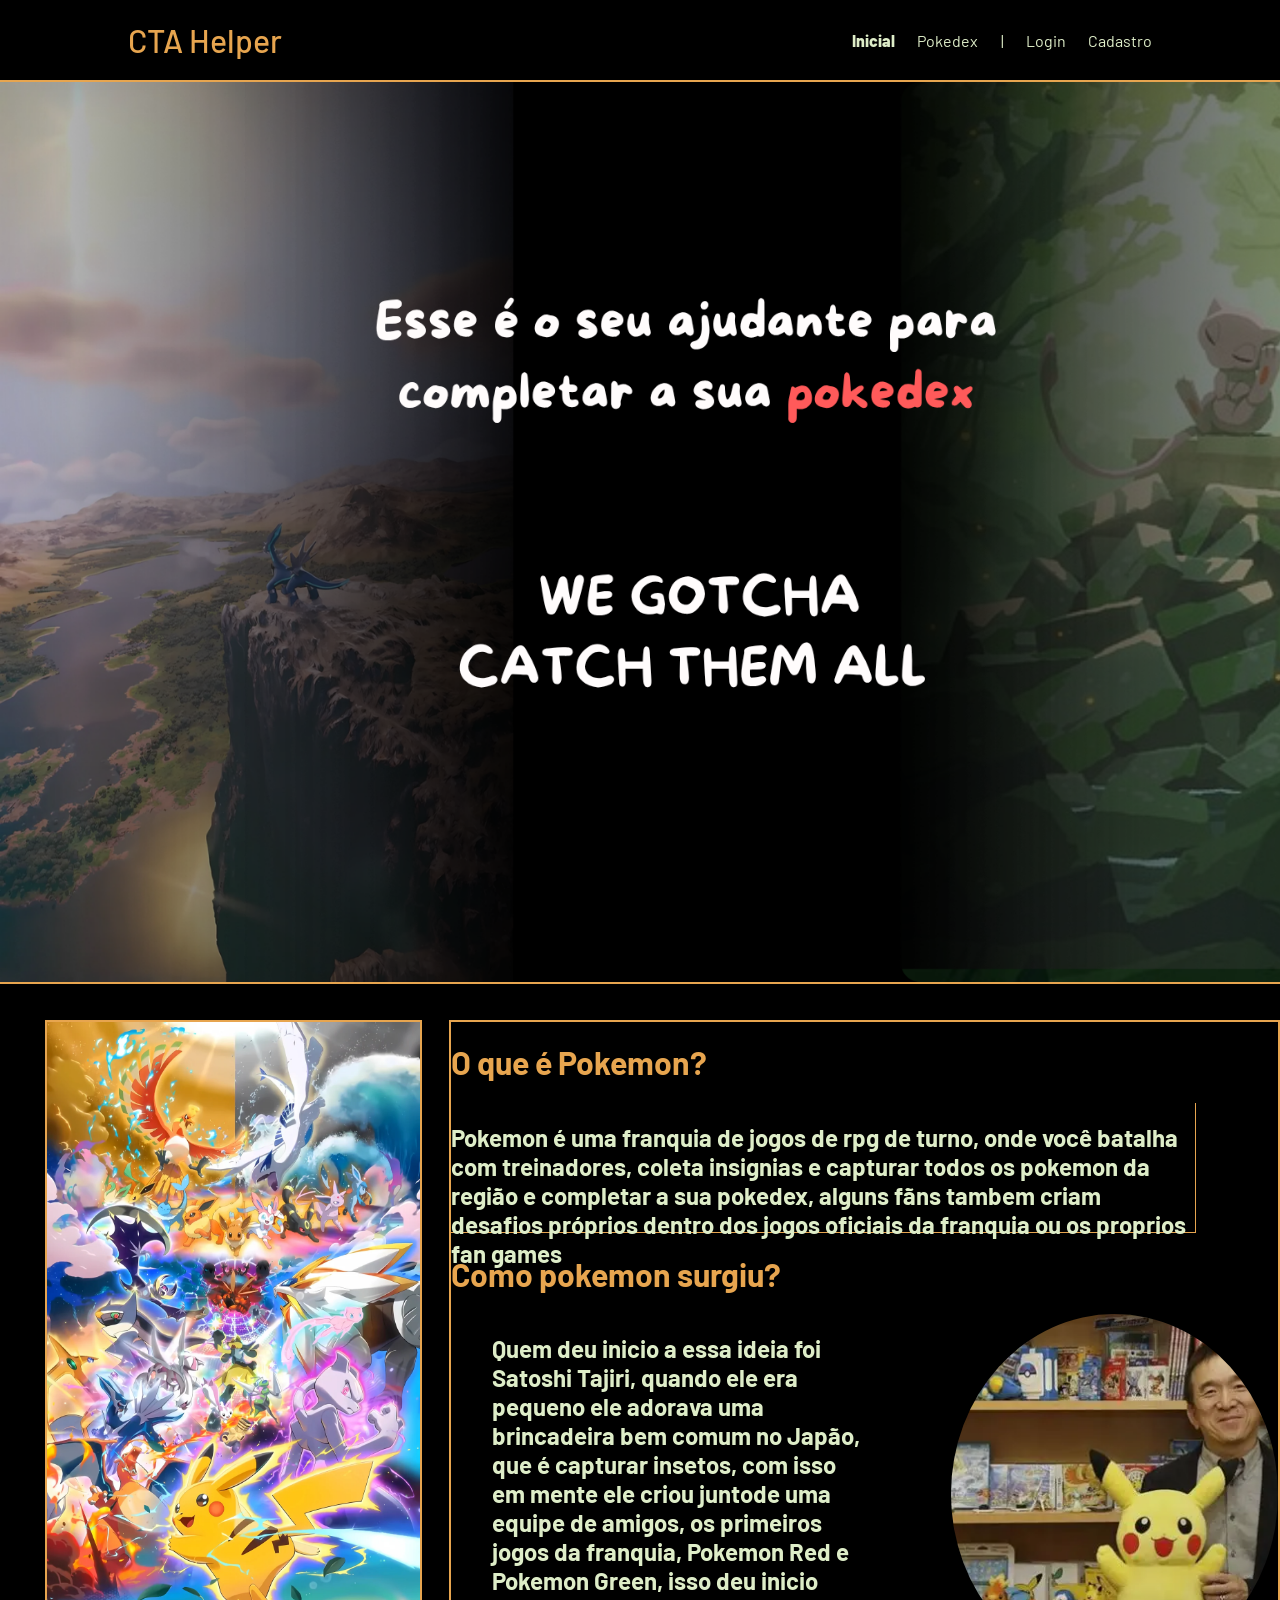
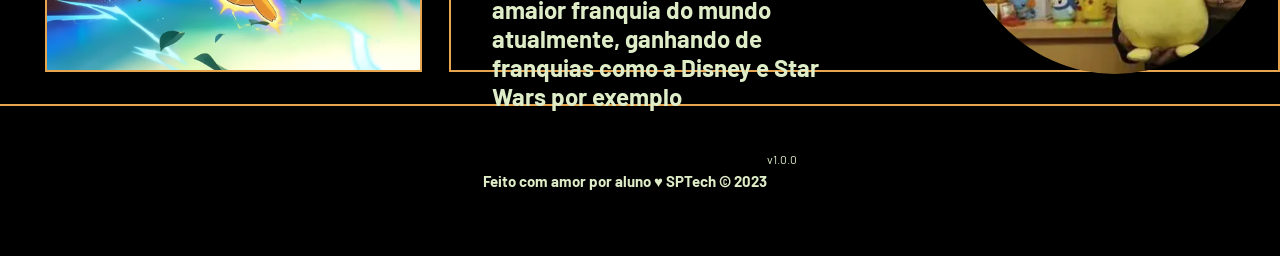
<file: Projeto-individual/web-data-viz-main/public/index.html>
<!DOCTYPE html>
<html lang="en">

<head>
    <meta charset="UTF-8">
    <meta http-equiv="X-UA-Compatible" content="IE=edge">
    <meta name="viewport" content="width=device-width, initial-scale=1.0">

    <title>CTA Helper | Página Inicial</title>

    <script src="./js/sessao.js"></script>

    <link rel="stylesheet" href="./css/estilo.css">
    <link rel="icon" href="./assets/icon/favicon2.ico">
    <link rel="preconnect" href="https://fonts.gstatic.com">
</head>

<body>
    <div class="header">
      <div class="container">
        <h1 class="titulo">CTA Helper</h1>
        <ul class="navbar">
          <li class="agora">
            <a href="#">Inicial</a>
          </li>
          <li>
            <a href="simulador.html">Pokedex</a>
          </li>
          <li>|</li>
          <li>
            <a href="login.html">Login</a>
          </li>
          <li>
            <a href="cadastro.html">Cadastro</a>
          </li>
        </ul>
      </div>
    </div>
  
    <div class="banner"></div>
  
    <div class="pok-info">
      <div class="pok-info-img">
        <img src="./assets/imgs/index2.png" alt="">
      </div>
      <div class="pok-info-content">
        <h1>O que é Pokemon?</h1>
        <div class="pok-info-content-1">
          <h2>Pokemon é uma franquia de jogos de rpg de turno, onde você batalha com treinadores, coleta insignias e capturar todos os pokemon da região e completar a sua pokedex, alguns fãns tambem criam desafios próprios dentro dos jogos oficiais da franquia ou os proprios fan games</h2>
        </div>
        <h1>Como pokemon surgiu?</h1>
        <div class="howtosurged-pokemon">
        <div class="pok-info-content-2">
        <h2>Quem deu inicio a essa ideia foi Satoshi Tajiri, quando ele era pequeno ele adorava uma brincadeira bem comum no Japão, que é capturar insetos, com isso em mente ele criou juntode uma equipe de amigos, os primeiros jogos da franquia, Pokemon Red e Pokemon Green, isso deu inicio amaior franquia do mundo atualmente, ganhando de franquias como a Disney e Star Wars por exemplo</h2>
        </div>
        <div class="satoshi-tajiri"></div>
        </div>
      </div>
    </div>
  
    <div class="footer">
      <div class="container">
        <h4>Feito com amor por aluno &hearts; SPTech &copy; 2023</h4>
        <span class="version">v1.0.0</span>
      </div>
    </div>
  </body>

</html>
</file>
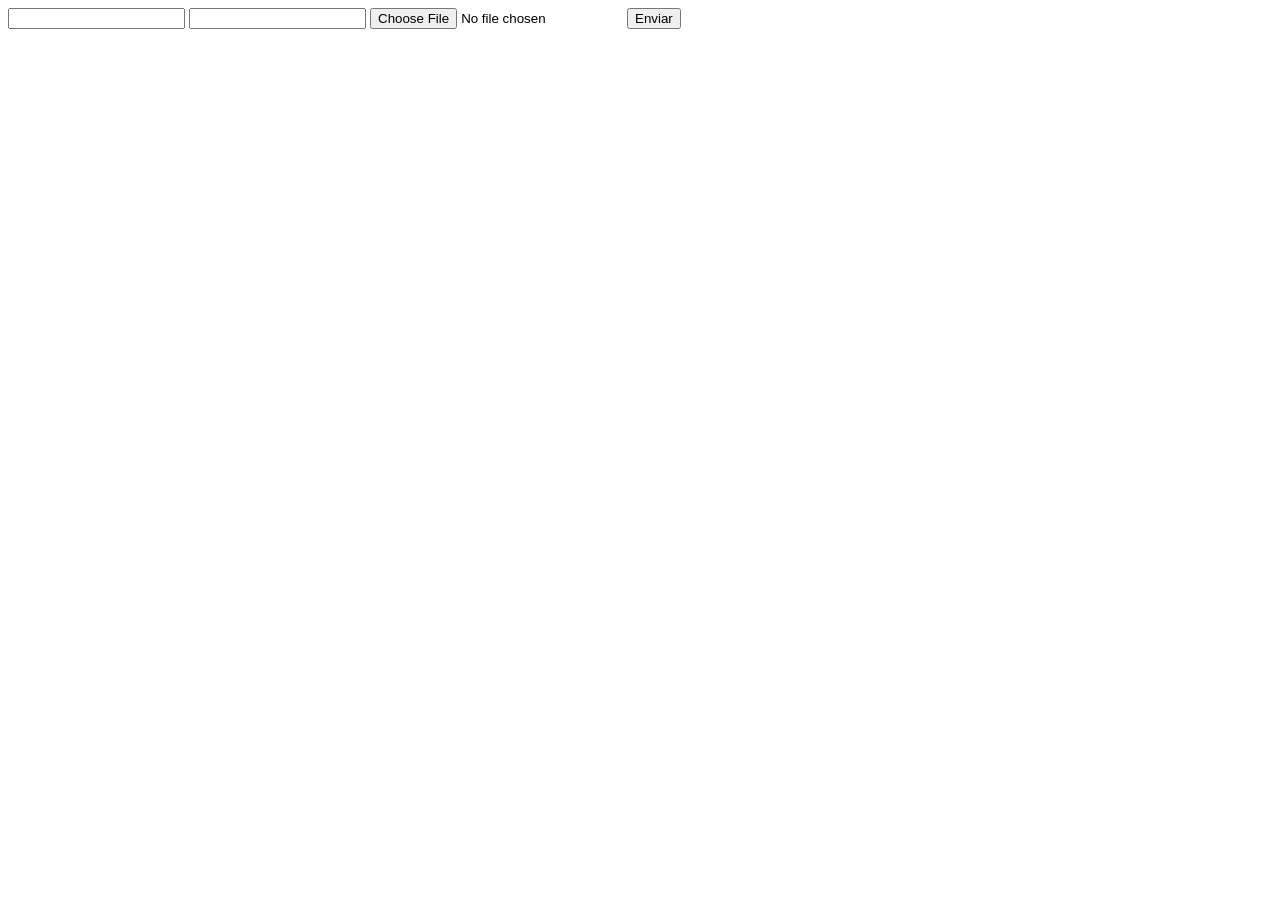
<file: Projeto-individual/web-data-viz-main/DOCUMENTOS_DE_APOIO/exemplo_de_upload_de_arquivo/public/index.html>
<!DOCTYPE html>
<html lang="en">

<head>
  <meta charset="UTF-8">
  <meta http-equiv="X-UA-Compatible" content="IE=edge">
  <meta name="viewport" content="width=device-width, initial-scale=1.0">
  <title>Upload</title>
</head>

<body>

  <div>
    <input name="nome" id="nome" type="text" />
    <input name="email" id="email" type="url" />
    <input name="foto" id="foto" type="file" />
    <button onclick="enviar()">Enviar</button>
  </div>

  <div id="container"></div>
</body>

</html>

<script>
  function enviar() {
    const formData = new FormData();
    formData.append('foto', foto.files[0])
    formData.append('nome', nome.value)
    formData.append('email', email.value)

    fetch("/usuarios/cadastro", {
      method: "POST",
      body: formData
    })
      .then(res => {
        window.location = "./perfil.html"
      })
      .catch(err => {
        console.log(err);
      })
  }
</script>
</file>
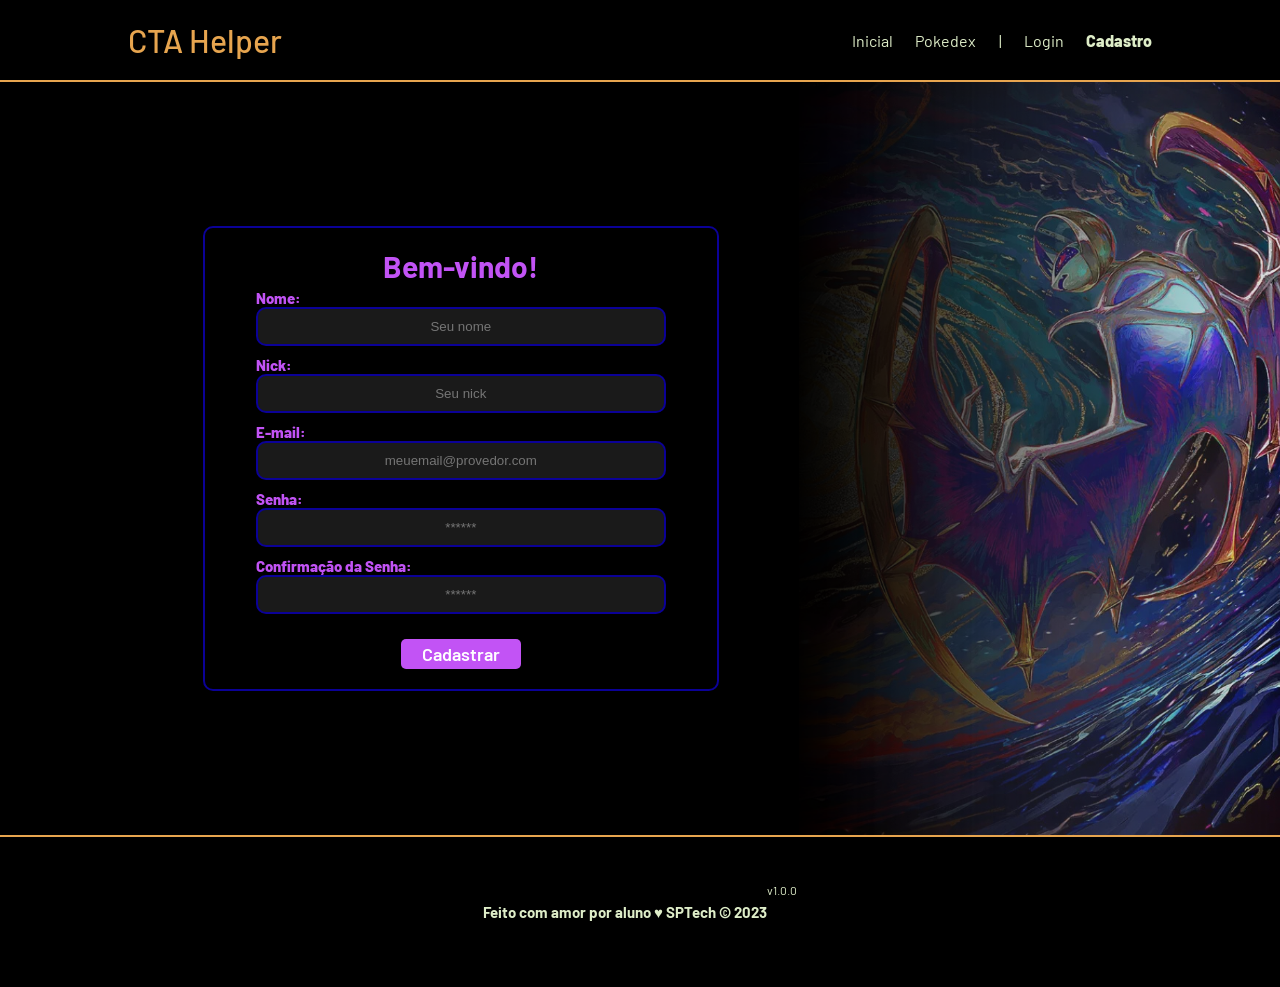
<file: Projeto-individual/web-data-viz-main/public/cadastro.html>
<!DOCTYPE html>
<html lang="pt-br">

<head>
  <meta charset="UTF-8" />
  <meta http-equiv="X-UA-Compatible" content="IE=edge" />
  <meta name="viewport" content="width=device-width, initial-scale=1.0" />

  <title>AquaTech | Cadastro</title>

  <script src="./js/sessao.js"></script>

  <link rel="stylesheet" href="./css/estilo.css" />
  <link rel="icon" href="./assets/icon/favicon2.ico" />
  <link rel="preconnect" href="https://fonts.gstatic.com" />
</head>

<body onload="">
  <!--header inicio-->
  <div class="header">
    <div class="container">
      <h1 class="titulo">CTA Helper</h1>
      <ul class="navbar">
        <li>
          <a href="index.html">Inicial</a>
        </li>
        <li>
          <a href="simulador.html">Pokedex</a>
        </li>
        <li>|</li>
        <li>
          <a href="login.html">Login</a>
        </li>
        <li class="agora">
          <a href="#">Cadastro</a>
        </li>
      </ul>
    </div>
  </div>
  <!--header fim-->

  <div class="cadastro">
    <div class="alerta_erro">
      <div class="card_erro" id="cardErro">
        <span id="mensagem_erro"></span>
      </div>
    </div>
    <div class="container">
      <div class="card card-cadastro">
        <h2>Bem-vindo!</h2>
        <div class="formulario">
          <!--
                         Para inserir mais um campo, copie uma das inputs abaixo.
                         Assim que inserir vá para o script abaixo.
                     -->
          <div class="campo">
            <span>Nome:</span>
            <input id="nome_input" type="text" placeholder="Seu nome" />
          </div>
          <div class="campo">
            <span>Nick:</span>
            <input id="nick_input" type="text" placeholder="Seu nick" />
          </div>
          <div class="campo">
            <span>E-mail:</span>
            <input id="email_input" type="text" placeholder="meuemail@provedor.com" />
          </div>
          <div class="campo">
            <span>Senha:</span>
            <input id="senha_input" type="password" placeholder="******" />
          </div>
          <div class="campo">
            <span>Confirmação da Senha:</span>
            <input id="confirmacao_senha_input" type="password" placeholder="******" />
          </div>
          <!-- <div class="campo"><span>Escolha sua foto de perfil:</span></div>
          <div class="fotos-de-perfil">
            <label>
              <input type="radio" name="fotoperfil_input" id="fotoperfil_input" value="1">
              <img src="./assets/imgs/1.png" id="fotoperfil_input_img" alt="">
            </label>
            <label>
              <input type="radio" name="fotoperfil_input" id="fotoperfil_input" value="2">
              <img src="./assets/imgs/2.jpg" id="fotoperfil_input_img" alt="">
            </label>
            <label>
              <input type="radio" name="fotoperfil_input" id="fotoperfil_input" value="3">
              <img src="./assets/imgs/3.jpg" id="fotoperfil_input_img" alt="">
            </label><label>
              <input type="radio" name="fotoperfil_input" id="fotoperfil_input" value="4">
              <img src="./assets/imgs/4.jpg" id="fotoperfil_input_img" alt="">
            </label><label>
              <input type="radio" name="fotoperfil_input" id="fotoperfil_input" value="5">
              <img src="./assets/imgs/5.jpg" id="fotoperfil_input_img" alt="">
            </label>
          </div> -->
          <button class="botao" onclick="cadastrar()">Cadastrar</button>
          <div id="div_aguardar"></div>
        </div>
        <div id="div_erros_login"></div>
      </div>
    </div>
  </div>

  <!--footer inicio-->
  <div class="footer">
    <div class="container">
      <h4>Feito com amor por aluno &hearts; SPTech &copy; 2023</h4>
      <span class="version">v1.0.0</span>
    </div>
  </div>
  <!--footer fim-->
</body>

</html>

<script>

  // Array para armazenar empresas cadastradas para validação de código de ativação 
  let listaEmpresasCadastradas = [];

  function cadastrar() {
    // aguardar();

    //Recupere o valor da nova input pelo nome do id
    // Agora vá para o método fetch logo abaixo
    var nomeVar = nome_input.value;
    var nickVar = nick_input.value;
    var emailVar = email_input.value;
    var senhaVar = senha_input.value;
    var confirmacaoSenhaVar = confirmacao_senha_input.value;
    // var fotoperfilVar = document.querySelector('input[name="fotoperfil_input"]:checked').value;
    
    console.log(nomeVar, nickVar, emailVar, senhaVar, confirmacaoSenhaVar);
    // Verificando se há algum campo em branco
    if (
      nomeVar == "" ||
      nickVar == "" ||
      emailVar == "" ||
      senhaVar == "" ||
      confirmacaoSenhaVar == "" 
      // fotoperfilVar == ""
    ) {
      cardErro.style.display = "block";
      mensagem_erro.innerHTML =
        "(Mensagem de erro para todos os campos em branco)";

      // finalizarAguardar();
      return false;
    } else {
      setInterval(sumirMensagem, 5000);
    

    // Verificando se o código de ativação é de alguma empresa cadastrada
    // for (let i = 0; i < listaEmpresasCadastradas.length; i++) {
    //   if (listaEmpresasCadastradas[i].codigo_ativacao == codigoVar) {
    //     idEmpresaVincular = listaEmpresasCadastradas[i].id
    //     console.log("Código de ativação válido.");
    //     break;
    //   } else {
    //     cardErro.style.display = "block";
    //     mensagem_erro.innerHTML = "(Mensagem de erro para código inválido)";
    //     finalizarAguardar();
    //   }
    // }

    // Enviando o valor da nova input
    fetch("/usuarios/cadastrar", {
      method: "POST",
      headers: {
        "Content-Type": "application/json",
      },
      body: JSON.stringify({
        // crie um atributo que recebe o valor recuperado aqui
        // Agora vá para o arquivo routes/usuario.js
        nomeServer: nomeVar,
        nickServer: nickVar,
        emailServer: emailVar,
        senhaServer: senhaVar
        // fotoperfilServer: fotoperfilVar
      }),
    })
      .then(function (resposta) {

        console.log("resposta: ", resposta);
        if (resposta.ok) {
          cardErro.style.display = "block";

          mensagem_erro.innerHTML =
            "Cadastro realizado com sucesso! Redirecionando para tela de Login...";

          setTimeout(() => {
            window.location = "login.html";
          }, "2000");

          limparFormulario();
          // finalizarAguardar();
        } else {
          throw "Houve um erro ao tentar realizar o cadastro!";
        }
      })
      .catch(function (resposta) {
        // finalizarAguardar();
        console.log(`#ERRO: ${resposta}`);
      });

    return false;
  }
  }

  // Listando empresas cadastradas 
  // function listar() {
  //   fetch("/empresas/listar", {
  //     method: "GET",
  //   })
  //     .then(function (resposta) {
  //       resposta.json().then((empresas) => {
  //         empresas.forEach((empresa) => {
  //           listaEmpresasCadastradas.push(empresa);

  //           console.log("listaEmpresasCadastradas")
  //           console.log(listaEmpresasCadastradas[0].codigo_ativacao)
  //         });
  //       });
  //     })
  //     .catch(function (resposta) {
  //       console.log(`#ERRO: ${resposta}`);
  //     });
  // }

  function sumirMensagem() {
    cardErro.style.display = "none";
  }
</script>
</file>
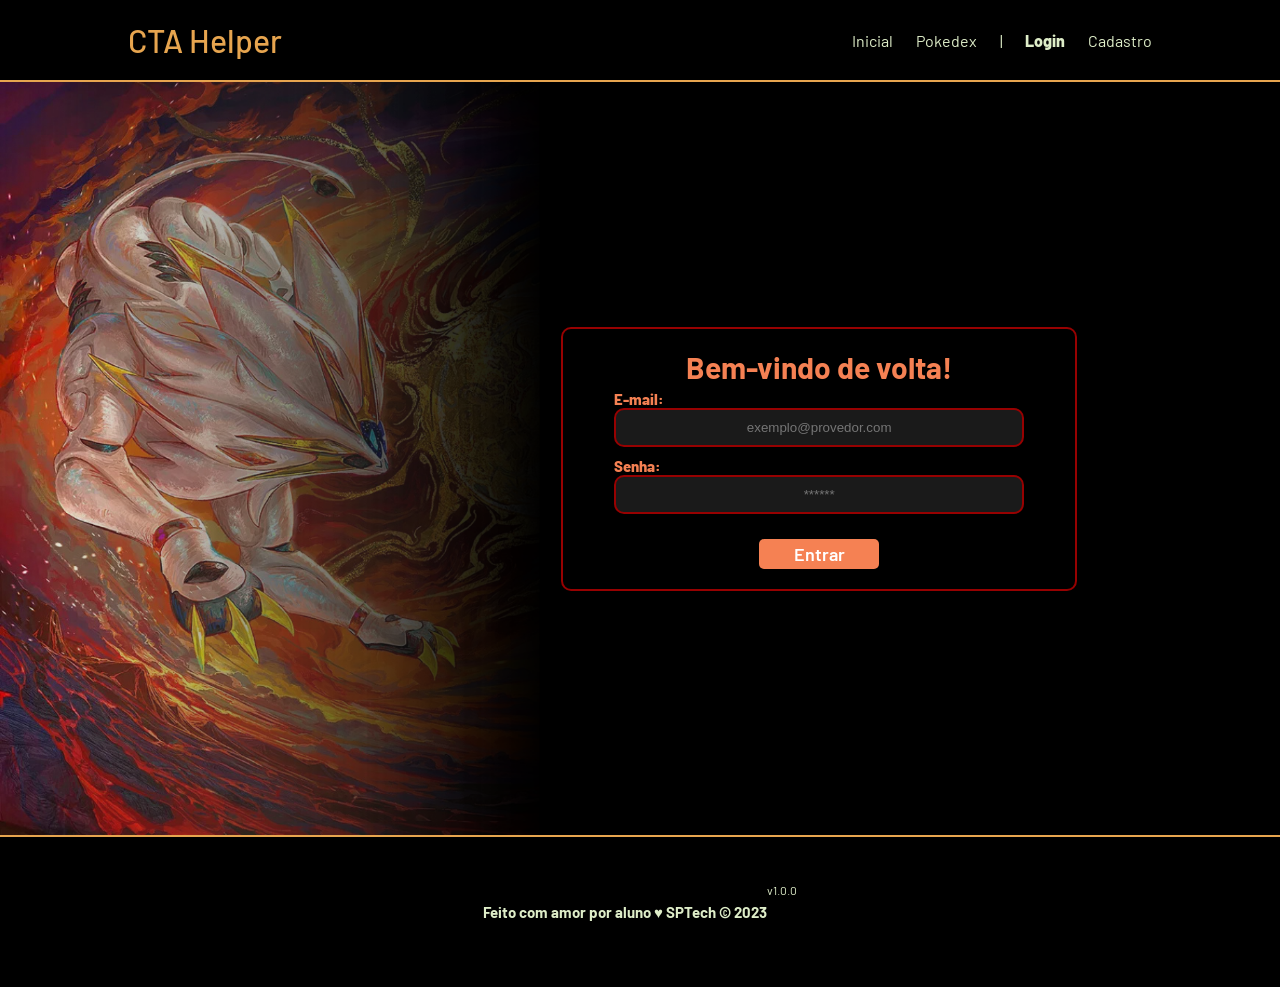
<file: Projeto-individual/web-data-viz-main/public/login.html>
<!DOCTYPE html>
<html lang="pt-br">

<head>
    <meta charset="UTF-8">
    <meta http-equiv="X-UA-Compatible" content="IE=edge">
    <meta name="viewport" content="width=device-width, initial-scale=1.0">

    <title>AquaTech | Login</title>

    <script src="./js/sessao.js"></script>

    <link rel="stylesheet" href="./css/estilo.css">
    <link rel="icon" href="./assets/icon/favicon2.ico">
    <link rel="preconnect" href="https://fonts.gstatic.com">
</head>

<body>

    <!--Header-->

    <div class="header">
        <div class="container">
            <h1 class="titulo">CTA Helper</h1>
            <ul class="navbar">
                <li>
                    <a href="index.html">Inicial</a>
                </li>
                <li>
                    <a href="simulador.html">Pokedex</a>
                </li>
                <li>|</li>
                <li class="agora">
                    <a href="#">Login</a>
                </li>
                <li>
                    <a href="cadastro.html">Cadastro</a>
                </li>
            </ul>
        </div>
    </div>


    <div class="login">
        <div class="alerta_erro">
            <div class="card_erro" id="cardErro">
                <span id="mensagem_erro"></span>
            </div>
        </div>
        <div class="container">
            <div class="card card-login">
                <h2>Bem-vindo de volta!</h2>
                <div class="formulario">
                    <div class="campo">
                        <span>E-mail:</span>
                        <input id="email_input" type="text" placeholder="exemplo@provedor.com">
                    </div>
                    <div class="campo">
                        <span>Senha:</span>
                        <input id="senha_input" type="password" placeholder="******">
                    </div>
                    <button class="botao" onclick="entrar()">Entrar</button>
                </div>
                <div id="div_erros_login"></div>
            </div>
        </div>
    </div>

    <!--footer inicio-->
    <div class="footer">
        <div class="container">
            <h4>Feito com amor por aluno &hearts; SPTech &copy; 2023</h4>
            <span class="version">v1.0.0</span>
        </div>
    </div>
    <!--footer fim-->

</body>

</html>

<script>


    function entrar() {
        // aguardar();

        var emailVar = email_input.value;
        var senhaVar = senha_input.value;

        if (emailVar == "" || senhaVar == "") {
            cardErro.style.display = "block"
            mensagem_erro.innerHTML = "(Mensagem de erro para todos os campos em branco)";
            // finalizarAguardar();
            return false;
        }
        else {
            setInterval(sumirMensagem, 5000)
        }

        console.log("FORM LOGIN: ", emailVar);
        console.log("FORM SENHA: ", senhaVar);

        fetch("/usuarios/autenticar", {
            method: "POST",
            headers: {
                "Content-Type": "application/json"
            },
            body: JSON.stringify({
                emailServer: emailVar,
                senhaServer: senhaVar
            })
        }).then(function (resposta) {
            console.log("ESTOU NO THEN DO entrar()!")

            if (resposta.ok) {
                console.log(resposta);

                resposta.json().then(json => {
                    console.log(json);
                    console.log(JSON.stringify(json));
                    sessionStorage.EMAIL_USUARIO = json.email;
                    sessionStorage.NOME_USUARIO = json.nome;
                    sessionStorage.NICK_USUARIO = json.nick;
                    sessionStorage.ID_USUARIO = json.id;
                    sessionStorage.POKEMON_DO_USUARIO = json.pokemon;

                    setTimeout(function () {
                        window.location = "./dashboard/cards.html";
                    }, 1000); // apenas para exibir o loading

                });

            } else {

                console.log("Houve um erro ao tentar realizar o login!");

                resposta.text().then(texto => {
                    console.error(texto);
                    // finalizarAguardar(texto);
                });
            }

        }).catch(function (erro) {
            console.log(erro);
        })

        return false;
    }

    function sumirMensagem() {
        cardErro.style.display = "none"
    }

</script>
</file>
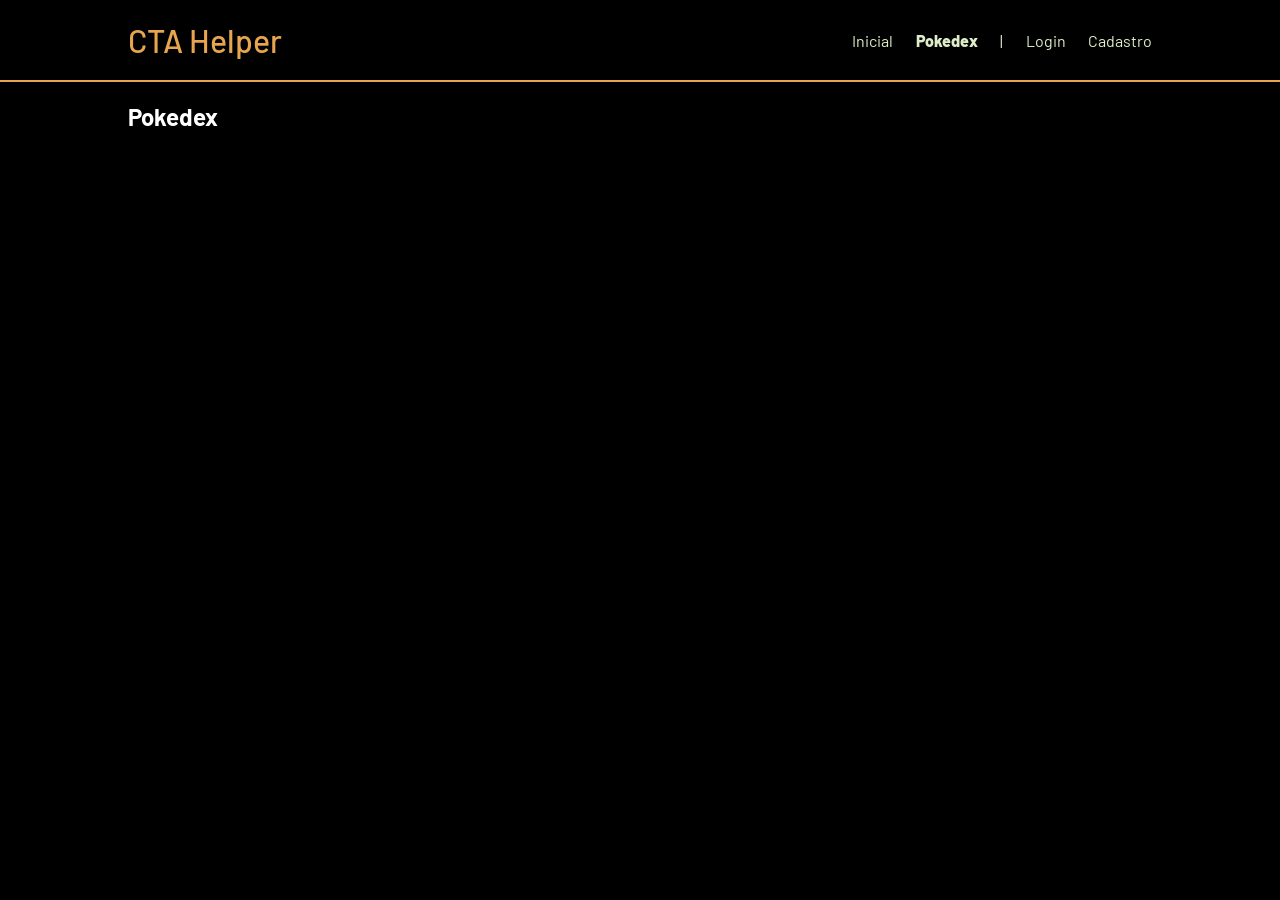
<file: Projeto-individual/web-data-viz-main/public/simulador.html>
<!DOCTYPE html>
<html lang="pt-br">

<head>
    <meta charset="UTF-8">
    <meta http-equiv="X-UA-Compatible" content="IE=edge">
    <meta name="viewport" content="width=device-width, initial-scale=1.0">

    <title>AquaTech | Simulador</title>

    <script src="./js/sessao.js"></script>

    <link rel="stylesheet" href="./css/estilo.css">
    <link rel="icon" href="./assets/icon/favicon2.ico">
    <link rel="preconnect" href="https://fonts.gstatic.com">
</head>

<body>

    <!--header inicio-->
    <div class="header">
        <div class="container">
            <h1 class="titulo">CTA Helper</h1>
            <ul class="navbar">
                <li>
                    <a href="./index.html">Inicial</a>
                </li>
                <li class="agora">Pokedex</li>
                <li>|</li>
                <li>
                    <a href="./login.html">Login</a>
                </li>
                <li>
                    <a href="./login.html">Cadastro</a>
                </li>
            </ul>
        </div>
    </div>


    <!-- simulador inicio -->
    <div class="simulador">
        <div class="container">
            <h2>Pokedex</h2>
            <div id="div_pokedex">
            </div>
        </div>
    </div>
    <!-- simulador fim -->

    <script>
        async function pokedex() {
        for(let p = 1;p<1026;p++) {
            const response = await fetch(`https://pokeapi.co/api/v2/pokemon/${p}`);
            const data = await response.json();
            console.log(data);
            console.log(data.types.length)
            document.getElementById("div_pokedex").innerHTML += `
                <div class="pokedex-card">
                    <span class="pokemon-number">#${p}</span>
                    <span class="pokemon-name"><b>${data.forms[0].name}</b></span>
                    <img src="${data.sprites.front_default}" class="pokemon-img" alt="">
                    ${data.types.length == 1 ? `<img src="./assets/imgs/${data.types[0].type.name}.png" class="pokemon-type" alt="">` : `<img src="./assets/imgs/${data.types[0].type.name}.png" class="pokemon-type" alt=""><img src="./assets/imgs/${data.types[1].type.name}.png" class="pokemon-type" alt="">`}
                </div>
                `
            }
        }
        pokedex()
    </script>
</body>

</html>
</file>
<file: Projeto-individual/web-data-viz-main/public/css/estilo.css>
@import url('https://fonts.googleapis.com/css2?family=Barlow:ital,wght@0,100;0,200;0,300;0,400;0,500;0,600;0,700;0,800;0,900;1,100;1,200;1,300;1,400;1,500;1,600;1,700;1,800;1,900&display=swap');

body {
  margin: 0;
  padding: 0;
  font-family: 'Barlow', 'Segoe UI', 'Segoe UI', Tahoma, Geneva, Verdana, sans-serif;
  background-color: black;
}

:root {
  --tamanho-header: 80px;
  --tamanho-banner: calc(100vh - var(--tamanho-header) - var(--tamanho-footer) - 2px);
  --tamanho-simulador: calc(100vh - var(--tamanho-header) - var(--tamanho-footer) - 2px);
  --tamanho-login: calc(100vh - var(--tamanho-header) - var(--tamanho-footer) - 2px);
  --tamanho-footer: 65px;
}

.container {
  display: flex;
  width: 80%;
  margin: auto;
}

.header {
  height: var(--tamanho-header);
  border-bottom: 2px solid #e7a54f;
}

.header .container {
  justify-content: space-between;
  align-items: center;
  height: 100%;
}

.header a {
  text-decoration: none;
  color: #deedc8;
}

.agora {
  font-weight: 800;
}

.navbar {
  width: 300px;
  display: flex;
  align-items: center;
  justify-content: space-between;
  list-style: none;
  color: #deedc8;
}

.titulo {
  color: #e7a54f;
  width: fit-content;
  font-weight: 500;
}

.header h1 {
  margin: 0;
}

/* BANNER */

.banner {
  height: 100vh;
  color: white;
  background-image: url('../assets/imgs/index1.png');
  background-size: cover;
  background-repeat: no-repeat;
}

/* MISSÃO VISÃO VALORES */

.pok-info {
  height: 80vh;
  border-top: 2px solid #e7a54f;
  display: flex;
}

.pok-info-img {
  height: 90%;
  width: 393px;
  margin-left: 5vh;
  margin-top: 4vh;
  border: 2.5px solid #e7a54f;
}

.pok-info-img  img{
  height: 100%;
}

.pok-info-content {
  height: 90%;
  width: 70%;
  margin-top: 4vh;
  margin-left: 3vh;
  border: 2.5px solid #e7a54f;
  justify-content: center;
  justify-items: center;
  color: #deedc8;
}

.pok-info-content h1 {
  color: #e7a54f;
}

.pok-info-content-1 {
  display: flex;
  border-bottom: 1px solid #e7a54f;
  border-right: 1px solid #e7a54f;
  width: 90%;
  height: 20%;
}

.howtosurged-pokemon {
  display: flex;
}

.pok-info-content-2 {
  display: flex;
  margin-left: 5%;
  width: 50%;
  height: 50%;
}

.satoshi-tajiri {
  background-image: url(../assets/imgs/Satoshi-Tajiri.png);
  background-repeat: no-repeat;
  background-size: cover;

  margin-left: 10%;
  border-radius: 100%;
  width: 40vh;
  height: 40vh;
}

/* FOOTER */

.footer {
  background-color: #000;
  border-top: 2px solid #e7a54f;
  height: 150px;
  color: #deedc8;
  display: flex;
  font-size: 15px;
}

.footer .container {
  justify-content: center;
  text-align: center;
}

.footer .container .version {
  font-size: 12px;
}

/* CADASTRO */
.cadastro {
  height: var(--tamanho-login);
  background-image: url('../assets/imgs/cadastro1.png');
  background-size: cover;
  background-repeat: no-repeat;
}

.cadastro .container {
  justify-content: center;
  align-items: center;
  height: 100%;
}

.cadastro .container .card {
  width: 50%;
  background-color: #000;
  border: 2px solid #0b0197;
  border-radius: 10px;
  margin-right: 35%;
  display: flex;
  align-items: center;
  justify-content: space-evenly;
  color: rgb(194, 83, 245);
  flex-direction: column;
  height: fit-content;
  padding: 20px 0;
}

.cadastro .container .card h2 {
  margin: 0;
  font-size: 30px;
}

.cadastro .container .formulario {
  display: flex;
  height: 90%;
  width: 80%;
  justify-content: space-around;
  flex-direction: column;
}

.cadastro .container .formulario span {
  font-size: 15px;
  font-weight: 800;
}

.cadastro .container .formulario input {
  border: 2px solid #0b0197;
  background-color: rgb(26, 26, 26);
  color: rgb(255, 255, 255);
  text-align: center;
  border-radius: 10px;
  margin: 0;
}

.cadastro .container .formulario select {
  border: 2px solid #0b0197;
  background-color: rgb(26, 26, 26);
  color: rgb(255, 255, 255);
  height: 36px;
  text-align: center;
  border-radius: 10px;
  margin: 0;
}

.cadastro .container .campo {
  display: flex;
  flex-direction: column;
  justify-content: start;
  padding: 5px 0;
}

.cadastro .container .botao {
  cursor: pointer;
  font-family: "Barlow", sans-serif;
  border: 0;
  border-radius: 5px;
  font-weight: 600;
  font-size: 18px;
  color: #fff;
  background-color: rgb(194, 83, 245);
  width: 120px;
  height: 30px;
  align-self: center;
  margin-top: 20px;
}

.cadastro .container .fotos-de-perfil {
  display: flex;
}

#fotoperfil_input_img {
  height: 100px;
  width: 100px;
  border-radius: 100%;
}

/* LOGIN */

.login {
  height: var(--tamanho-login);
  background-image: url('../assets/imgs/login1.png');
  background-size: cover;
  background-repeat: no-repeat;
}

.login .container {
  justify-content: center;
  align-items: center;
  height: 100%;
}

.login .container .card {
  width: 50%;
  background-color: #000;
  border: 2px solid #970101;
  border-radius: 10px;
  margin-left: 35%;
  display: flex;
  align-items: center;
  justify-content: space-evenly;
  color: rgb(245, 129, 83);
  flex-direction: column;
  height: fit-content;
  padding: 20px 0;
}

.login .container .card h2 {
  margin: 0;
  font-size: 30px;
}

.login .container .formulario {
  display: flex;
  height: 90%;
  width: 80%;
  justify-content: space-around;
  flex-direction: column;
}

.login .container .formulario span {
  font-size: 15px;
  font-weight: 800;
}

.login .container .formulario input {
  border: 2px solid #970101;
  background-color: rgb(26, 26, 26);
  color: rgb(255, 255, 255);
  text-align: center;
  border-radius: 10px;
  margin: 0;
}

.login .container .formulario select {
  border: 2px solid #970101;
  background-color: rgb(26, 26, 26);
  color: rgb(255, 255, 255);
  height: 36px;
  text-align: center;
  border-radius: 10px;
  margin: 0;
}

.login .container .campo {
  display: flex;
  flex-direction: column;
  justify-content: start;
  padding: 5px 0;
}

.login .container .botao {
  cursor: pointer;
  font-family: "Barlow", sans-serif;
  border: 0;
  border-radius: 5px;
  font-weight: 600;
  font-size: 18px;
  color: #fff;
  background-color: rgb(245, 129, 83);
  width: 120px;
  height: 30px;
  align-self: center;
  margin-top: 20px;
}

#div_erros_login {
  display: none
}

/* FORMULARIO */

.alerta_erro{
  display: flex;
  justify-content: flex-end;
}

.card_erro {
  display: none;
  background-color: #fff;
  color: black;
  width: 230px;
  position: fixed;
  border-radius: 4px;
  border: #ED145B 3px solid;
  padding: 10px;
  margin-right: 10%;
}

.card_erro #mensagem_erro{
  font-weight: 500;
  font-size: 20px;
}

.formulario .tipo_campo {
  font-size: 20px;
  font-weight: 600 !important;
}

.formulario {
  display: flex;
  flex-direction: column;
}

input {
  margin-bottom: 10px;
  border: 2px solid #32b9cd;
  padding: 10px;
  text-align: center;
  border-radius: 10px;
}

.btn {
  font-family: "Barlow", sans-serif;
  border: 0;
  border-radius: 5px;
  font-weight: 600;
  font-size: 18px;
  padding: 10px 15px;
  color: white;
  background-color: #ED145B;
  width: 120px;
  align-self: center;
  margin-top: 5px;
}

.loading-div {
  width: 50px;
  margin: auto;
  display: none;
}

.loading-div img {
  height: 50px;
  width: 50px;
}

/* SIMULADOR */

.simulador {
  color: white;
}

.simulador .container {
  flex-direction: column;
  height: var(--tamanho-simulador);
}

#div_pokedex {
  display: flex;
  flex-wrap: wrap;
  gap: 2%;
}

.pokedex-card {
  width: 27vh;
  border: 2px solid #d03c5c;
  border-radius: 10px;
  align-items: center;
  display:flex;
  flex-direction: column;
  margin-bottom: 1%;
}

.pokemon-number{
  margin-top: 1vh;
  font-size: 20px;
  color: #fff;
}

.pokemon-name {
  margin-top: 3%;
  font-size: 15px;
  color: #fff;
}

.pokemon-img {
  height: 150px;
  width: 150px;
  margin-top: 10%;
  margin-bottom: 7.5%
}

.pokemon-type {
  height: 25px;
  width: 100px;
  margin-bottom: 3%;
}

.pokemon-register-button {
  background-color: #1b0045;
  color: #fff;
  border: 2px solid #e6c8f6;
  border-radius: 5px;
  height: 5vh;
  width: 20vh;
  font-size: 15px;
  font-family: "Comic Sans MS", cursive;
  margin-bottom: 5%;
}

.pokemon-registered-button {
  background-color: #403d3d;
  color: #fff;
  border: 2px solid #161516;
  border-radius: 5px;
  height: 5vh;
  width: 20vh;
  font-size: 15px;
  font-family: "Comic Sans MS", cursive;
  margin-bottom: 5%;
}

/* ALERTA */

#alerta {
  position: absolute;
  right: 0;
  bottom: 0;
}

.mensagem-alarme {
  background-color: white;
  border-radius: 5px;
  width: 300px;
  height: 80px;
  margin: 10px;
  padding: 10px 0;
  display: flex;
  justify-content: space-evenly;
  align-items: center;
}

.mensagem-alarme h3 {
  font-size: 14px;
  margin: 0;
}

.mensagem-alarme .informacao {
  width: 66%;
}

.alarme-sino {
  width: 48px;
  height: 48px;
  animation-name: bell;
  animation-duration: 4s;
  background-image: url('https://cdn-icons-png.flaticon.com/512/1157/1157000.png');
  background-size: cover;
  animation-iteration-count: infinite;
}

/* DASHBOARD */

.janela {
  display: flex;
  /* width: 100vw; */
}

.header-left a {
  text-decoration: none;
  color: white;
}

.header-left {
  position: fixed;
  top: 0;
  left: 0;
  z-index: 999;
  height: 100vh;
  width: 20%;
  display: flex;
  flex-direction: column;
  justify-content: space-evenly;
  align-items: center;
  border-right: 3px solid #e7a54f;
  background-color: #212124;
}

.dash-header {
  background-color: #212124;
}

.dash {
  width: 80%;
  position: relative;
  top: 0;
  left: 20%;
  background-color: #161618;
  height: 100vh;
  overflow: auto;
}

.btn-nav {
  width: 40%;
  color: rgb(0, 0, 0);
  background-color: #deedc8;
  border-radius: 5px;
  text-align: center;
  padding: 2% 5%;
}

.btn-nav h3 {
  color: #000;
}

.btn-nav-white {
  width: 40%;
  background-color: #000;
  border: 3px solid #deedc8;
  border-radius: 5px;
  text-align: center;
  padding: 2% 5%;
  color: #deedc8;
}

.btn-nav-white h3 {
  color: #deedc8;
  padding: 0;
  margin: 0;
}

.btn-nav h3,
.btn-logout h3 {
  margin: 0;
  padding: 0;
}

.btn-logout {
  margin: 0;
  padding: 0;
  width: 20%;
  background-color: #e7a54f;
  color: #000000;
  border-radius: 10px;
  text-align: center;
  padding: 10px 15px;
  margin-bottom: 100px;
  cursor: pointer;
}

.dash-content {
  margin-left: 25%;
  width: 80%;
}

.white {
  color: #fff;
}

.pokedex-bar {
  height: 10vh;
  align-content: center;
  align-items: center;
  display: flex;
  gap: 2vh;
  justify-content: end;
  justify-items: end;
  padding-right: 7%;
  padding-top: 3%;
}

.pokedex-bar-span {
  color: #deedc8;
  margin-right: 2%;
}

.pokedex-bar-button {
  height: 5vh;
  background-color: transparent;
  border: 0px;
  color: #deedc8;
  border-bottom: 2px solid #deedc8;
}

.pokedex-bar-button-actual {
  height: 5vh;
  background-color: transparent;
  border: 0px;
  color: #bfe685;
  border-bottom: 2px solid #bfe685;
}

@keyframes bell {
  0%   {transform: rotate(25deg)}
  25%  {transform: rotate(-25deg)}
  50%  {transform: rotate(25deg)}
  75%  {transform: rotate(-25deg)}
  100% {transform: rotate(25deg)}
}
</file>
